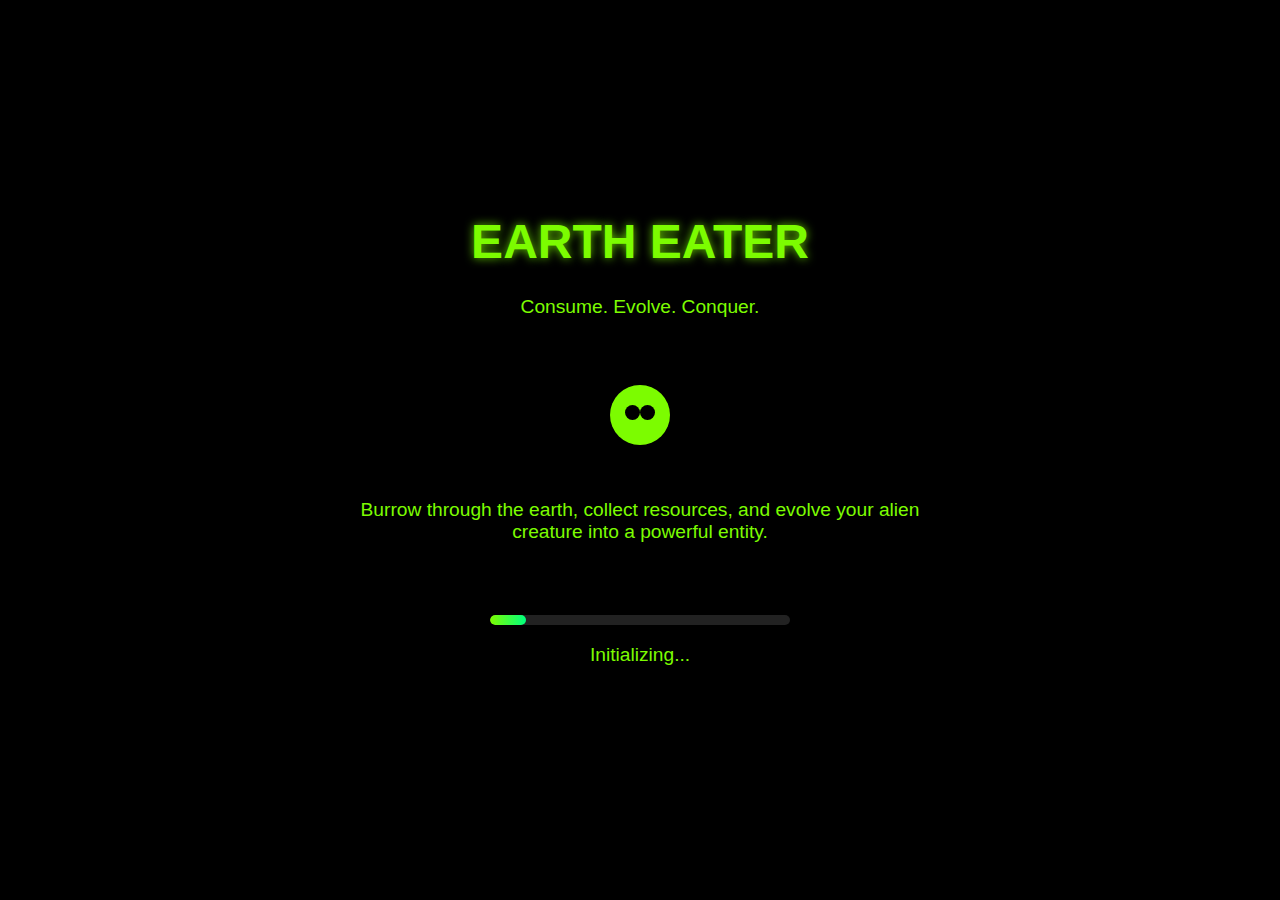
<file: index.html>
<!DOCTYPE html>
<html lang="en">
<head>
    <meta charset="UTF-8">
    <meta name="viewport" content="width=device-width, initial-scale=1.0">
    <title>EarthEater Game</title>
    <style>
        body {
            margin: 0;
            padding: 0;
            font-family: Arial, sans-serif;
            background-color: #000;
            color: #7cfc00;
            display: flex;
            flex-direction: column;
            align-items: center;
            justify-content: center;
            height: 100vh;
            text-align: center;
        }
        h1 {
            font-size: 3rem;
            margin-bottom: 0.5rem;
            text-shadow: 0 0 10px rgba(124, 252, 0, 0.8);
            animation: pulse 2s infinite;
        }
        p {
            font-size: 1.2rem;
            margin-bottom: 2rem;
            max-width: 600px;
        }
        .btn {
            display: inline-block;
            background-color: #111;
            color: #7cfc00;
            border: 2px solid #7cfc00;
            padding: 10px 20px;
            font-size: 1.2rem;
            text-decoration: none;
            border-radius: 5px;
            transition: all 0.3s ease;
            margin-top: 20px;
            cursor: pointer;
        }
        .btn:hover {
            background-color: #7cfc00;
            color: #000;
            transform: scale(1.05);
            box-shadow: 0 0 15px rgba(124, 252, 0, 0.8);
        }
        .alien {
            width: 100px;
            height: 70px;
            margin: 30px 0;
            position: relative;
            animation: hover 3s infinite alternate;
        }
        .alien-body {
            width: 60px;
            height: 60px;
            background-color: #7cfc00;
            border-radius: 50%;
            position: absolute;
            top: 5px;
            left: 20px;
            animation: pulse 2s infinite alternate;
        }
        .alien-eye {
            width: 15px;
            height: 15px;
            background-color: #000;
            border-radius: 50%;
            position: absolute;
        }
        .alien-eye.left {
            top: 20px;
            left: 15px;
        }
        .alien-eye.right {
            top: 20px;
            left: 30px;
        }
        @keyframes pulse {
            0% { transform: scale(1); }
            100% { transform: scale(1.1); }
        }
        @keyframes hover {
            0% { transform: translateY(0); }
            100% { transform: translateY(-10px); }
        }
        .progress-container {
            width: 300px;
            margin: 20px auto;
        }
        .progress-bar {
            height: 10px;
            background-color: #222;
            border-radius: 5px;
            margin-top: 20px;
            overflow: hidden;
            position: relative;
        }
        .progress {
            height: 100%;
            background: linear-gradient(90deg, #7cfc00, #00ff7f);
            width: 0%;
            transition: width 3s ease;
            border-radius: 5px;
        }
    </style>
</head>
<body>
    <h1>EARTH EATER</h1>
    <p>Consume. Evolve. Conquer.</p>
    
    <div class="alien">
        <div class="alien-body">
            <div class="alien-eye left"></div>
            <div class="alien-eye right"></div>
        </div>
    </div>
    
    <p>Burrow through the earth, collect resources, and evolve your alien creature into a powerful entity.</p>
    
    <div class="progress-container">
        <div class="progress-bar">
            <div class="progress" id="progress"></div>
        </div>
        <p id="status">Loading game...</p>
    </div>
    
    <a href="EarthEater/index.html" class="btn" id="playButton" style="display: none;">Play Now</a>
    
    <script>
        // Simulate loading progress
        let progress = 0;
        const progressBar = document.getElementById('progress');
        const statusText = document.getElementById('status');
        const playButton = document.getElementById('playButton');
        
        const loadingStates = [
            "Initializing...",
            "Generating world...",
            "Evolving alien species...",
            "Placing resources...",
            "Creating nests...",
            "Ready to play!"
        ];
        
        const loadingInterval = setInterval(() => {
            progress += 4;
            if (progress > 100) progress = 100;
            progressBar.style.width = `${progress}%`;
            
            // Update status text
            const stateIndex = Math.min(Math.floor(progress / 20), loadingStates.length - 1);
            statusText.textContent = loadingStates[stateIndex];
            
            // When loading completes
            if (progress >= 100) {
                clearInterval(loadingInterval);
                playButton.style.display = 'inline-block';
                statusText.textContent = "Ready to play!";
            }
        }, 200);
        
        // Auto-redirect after a delay
        setTimeout(() => {
            // Only redirect if the user hasn't interacted with the page
            if (!document.hasFocus()) {
                window.location.href = 'EarthEater/index.html';
            }
        }, 8000);
    </script>
</body>
</html>
</file>
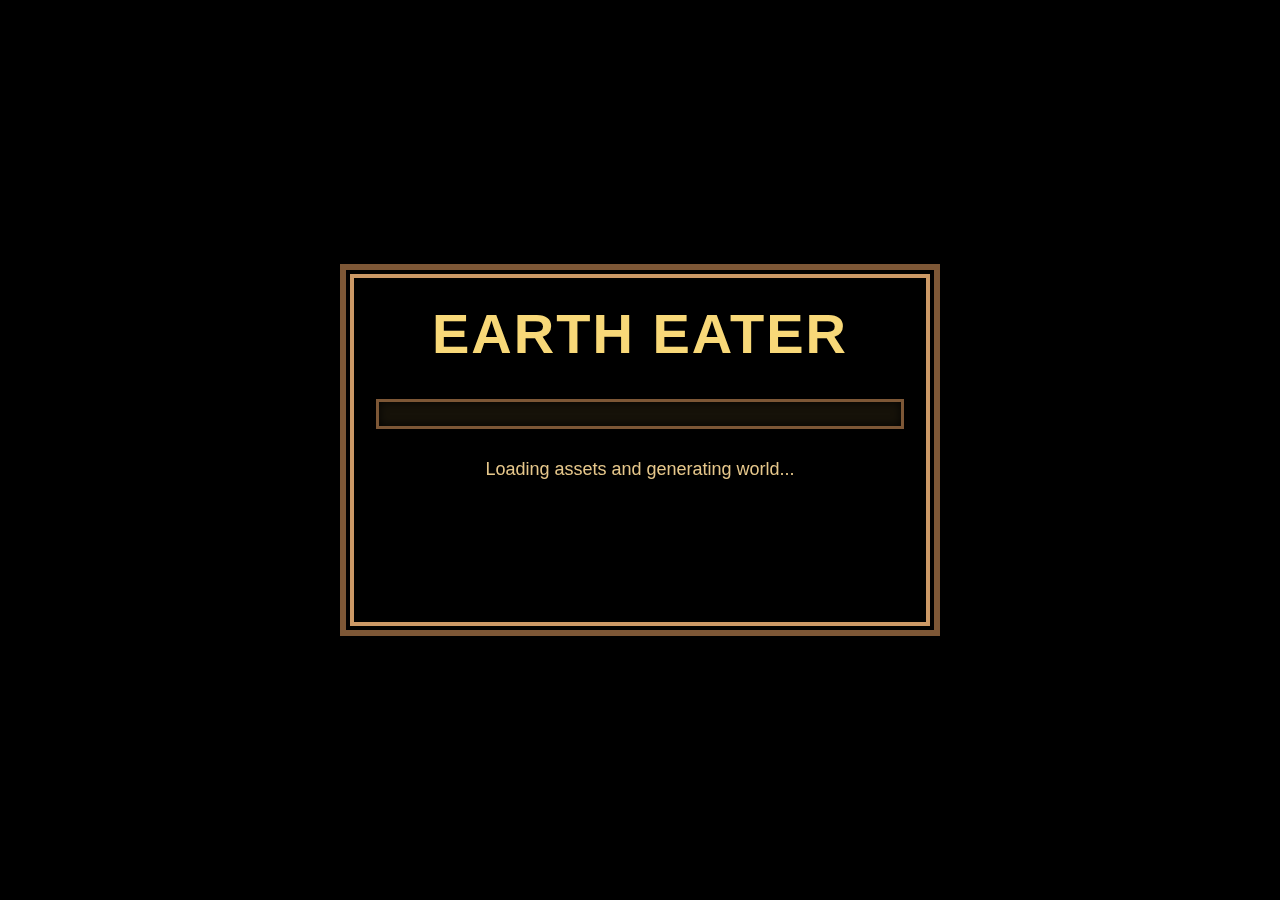
<file: EarthEater/index.html>
<!DOCTYPE html>
<html lang="en">
<head>
    <meta charset="UTF-8">
    <meta name="viewport" content="width=device-width, initial-scale=1.0, maximum-scale=1.0, user-scalable=no">
    <meta name="apple-mobile-web-app-capable" content="yes">
    <meta name="mobile-web-app-capable" content="yes">
    <title>EarthEater</title>
    <link rel="stylesheet" href="styles/main.css">
</head>
<body>
    <div id="loading-screen">
        <div class="loading-container">
            <h1>EARTH EATER</h1>
            <div class="progress-bar">
                <div class="progress" id="loading-progress"></div>
            </div>
            <p>Loading assets and generating world...</p>
            <div class="terraria-loader"></div>
        </div>
    </div>
    
    <canvas id="gameCanvas"></canvas>
    
    <div id="touch-controls" class="touch-controls" style="display: none;">
        <div class="d-pad">
            <div class="d-pad-button up" id="dpad-up">↑</div>
            <div class="d-pad-button right" id="dpad-right">→</div>
            <div class="d-pad-button down" id="dpad-down">↓</div>
            <div class="d-pad-button left" id="dpad-left">←</div>
        </div>
        <div class="action-button" id="action-button">Dig</div>
    </div>
    
    <script src="scripts/main.js" type="module"></script>
</body>
</html>
</file>
<file: EarthEater/styles/main.css>
/* General Reset */
* {
    margin: 0;
    padding: 0;
    box-sizing: border-box;
}

@font-face {
    font-family: 'Terraria';
    src: url('https://fonts.cdnfonts.com/css/andy-bold') format('woff2');
    font-weight: normal;
    font-style: normal;
}

/* Import Press Start 2P font for Terraria-like text */
@import url('https://fonts.googleapis.com/css2?family=Press+Start+2P&display=swap');

body {
    overflow: hidden;
    background-color: #000;
    background-image: url('https://rare-gallery.com/uploads/posts/541284-terraria-game-world.jpg');
    background-size: cover;
    background-position: center;
    background-repeat: no-repeat;
    display: flex;
    justify-content: center;
    align-items: center;
    height: 100vh;
    touch-action: none;
    font-family: 'Press Start 2P', 'Verdana', sans-serif;
    color: #fff;
    image-rendering: pixelated;
}

/* Canvas Styles */
#gameCanvas {
    display: block;
    width: 100%;
    height: 100%;
    image-rendering: pixelated;
    cursor: default;
}

/* Loading Screen */
#loading-screen {
    position: fixed;
    top: 0;
    left: 0;
    width: 100%;
    height: 100%;
    background: url('https://rare-gallery.com/uploads/posts/541284-terraria-game-world.jpg');
    background-size: cover;
    background-position: center;
    z-index: 9999;
    display: flex;
    flex-direction: column;
    justify-content: center;
    align-items: center;
    transition: opacity 1s ease;
}

.loading-container {
    width: 90%;
    max-width: 600px;
    text-align: center;
    background-color: rgba(0, 0, 0, 0.7);
    padding: 30px;
    border: 6px solid #7d5736;
    box-shadow: 0 0 20px rgba(0, 0, 0, 0.8);
    position: relative;
}

/* Inner border for Terraria style */
.loading-container::after {
    content: '';
    position: absolute;
    top: 4px;
    left: 4px;
    right: 4px;
    bottom: 4px;
    border: 4px solid #cc9966;
    pointer-events: none;
}

.loading-container h1 {
    font-size: 3.5rem;
    margin-bottom: 2rem;
    color: #f8d878;
    font-family: 'Press Start 2P', 'Verdana', sans-serif;
    font-weight: bold;
    text-transform: uppercase;
    text-shadow: 4px 4px 0 #000, -1px -1px 0 #000, 1px -1px 0 #000, -1px 1px 0 #000, 1px 1px 0 #000;
    letter-spacing: 2px;
    line-height: 1.2;
}

.progress-bar {
    height: 30px;
    background-color: #161209;
    margin: 30px 0;
    overflow: hidden;
    border: 3px solid #7d5736;
    box-shadow: inset 0 0 10px rgba(0, 0, 0, 0.8);
    position: relative;
}

.progress {
    height: 100%;
    background: linear-gradient(to right, #8b5a2b, #cc9966);
    width: 0%;
    transition: width 0.3s ease;
    box-shadow: 0 0 10px rgba(255, 222, 125, 0.5);
}

.loading-container p {
    color: #e6c78b;
    font-size: 18px;
    font-family: 'Verdana', sans-serif;
    text-shadow: 2px 2px 0 #000;
    margin-bottom: 20px;
}

/* Custom loader inspired by Terraria */
.terraria-loader {
    width: 80px;
    height: 80px;
    margin: 20px auto;
    position: relative;
    background: url('https://static.wikia.nocookie.net/terraria_gamepedia/images/e/ea/Enchanted_Nightcrawler.png/revision/latest?cb=20200516233425') no-repeat;
    background-size: contain;
    background-position: center;
    filter: drop-shadow(0 0 5px rgba(255, 222, 125, 0.7));
    animation: float 2s infinite alternate ease-in-out;
}

@keyframes float {
    0% { transform: translateY(0) rotate(0deg); }
    100% { transform: translateY(-15px) rotate(10deg); }
}

.fade-out {
    opacity: 0;
}

/* Animation Keyframes */
@keyframes pulse {
    0% { transform: scale(1); opacity: 1; }
    50% { transform: scale(1.05); opacity: 0.9; }
    100% { transform: scale(1); opacity: 1; }
}

@keyframes moveAlien {
    0%, 100% { transform: translateY(0); }
    50% { transform: translateY(-20px); }
}

/* Visual Effect Classes */
.shake-effect {
    animation: shake 0.5s ease-in-out;
}

@keyframes shake {
    0%, 100% { transform: translateX(0); }
    10%, 30%, 50%, 70%, 90% { transform: translateX(calc(-1 * var(--shake-intensity, 5px))); }
    20%, 40%, 60%, 80% { transform: translateX(var(--shake-intensity, 5px)); }
}

.pulse-effect {
    animation: pulseEffect var(--pulse-duration, 300ms) ease-in-out;
}

@keyframes pulseEffect {
    0%, 100% { transform: scale(1); }
    50% { transform: scale(var(--pulse-scale, 1.1)); }
}

.glow-effect {
    animation: glowEffect var(--glow-duration, 1000ms) ease-in-out;
}

@keyframes glowEffect {
    0%, 100% { box-shadow: none; }
    50% { box-shadow: var(--glow-intensity, 0 0 10px) var(--glow-color, #fff); }
}

.fade-in {
    animation: fadeIn var(--fade-duration, 500ms) ease-in-out forwards;
}

@keyframes fadeIn {
    from { opacity: 0; }
    to { opacity: 1; }
}

.fade-out {
    animation: fadeOut var(--fade-duration, 500ms) ease-in-out forwards;
}

@keyframes fadeOut {
    from { opacity: 1; }
    to { opacity: 0; }
}

/* Touch Controls */
.touch-controls {
    position: absolute;
    bottom: 20px;
    left: 20px;
    z-index: 100;
    opacity: 0.6;
    transition: opacity 0.3s ease;
}

.touch-controls:hover, .touch-controls:active {
    opacity: 0.8;
}

.d-pad {
    width: 150px;
    height: 150px;
    position: relative;
}

.d-pad-button {
    width: 50px;
    height: 50px;
    background: rgba(0, 0, 0, 0.6);
    border: 2px solid #7cfc00;
    border-radius: 50%;
    position: absolute;
    display: flex;
    justify-content: center;
    align-items: center;
    color: #7cfc00;
    font-size: 1.5rem;
    user-select: none;
    -webkit-tap-highlight-color: transparent;
}

.d-pad-button.up { top: 0; left: 50px; }
.d-pad-button.right { top: 50px; left: 100px; }
.d-pad-button.down { top: 100px; left: 50px; }
.d-pad-button.left { top: 50px; left: 0; }

.d-pad-button.active {
    background: rgba(124, 252, 0, 0.3);
    transform: scale(0.95);
}

.action-button {
    position: absolute;
    bottom: 20px;
    right: 20px;
    width: 80px;
    height: 80px;
    background: rgba(0, 0, 0, 0.6);
    border: 2px solid #7cfc00;
    border-radius: 50%;
    display: flex;
    justify-content: center;
    align-items: center;
    color: #7cfc00;
    font-size: 1rem;
    z-index: 100;
    opacity: 0.6;
    transition: opacity 0.3s ease;
    user-select: none;
    -webkit-tap-highlight-color: transparent;
}

.action-button:hover, .action-button:active {
    opacity: 0.8;
    background: rgba(124, 252, 0, 0.3);
    transform: scale(0.95);
}

/* UI Elements */
.ui-button {
    background: rgba(0, 0, 0, 0.7);
    border: 2px solid #7cfc00;
    border-radius: 5px;
    color: #7cfc00;
    padding: 5px 10px;
    cursor: pointer;
    transition: all 0.2s ease;
}

.ui-button:hover {
    background: rgba(124, 252, 0, 0.2);
}

.ui-button:active {
    transform: scale(0.95);
}

.ui-panel {
    background: rgba(0, 0, 0, 0.8);
    border: 2px solid #444;
    border-radius: 5px;
    padding: 10px;
}

.ui-bar {
    height: 20px;
    background-color: #222;
    border-radius: 10px;
    overflow: hidden;
    border: 1px solid #444;
    margin: 5px 0;
}

.ui-bar-fill {
    height: 100%;
    transition: width 0.3s ease;
    border-radius: 8px;
}

.ui-bar-health { background: linear-gradient(90deg, #ff4444, #aa0000); }
.ui-bar-hunger { background: linear-gradient(90deg, #44ff44, #00aa00); }
.ui-bar-oxygen { background: linear-gradient(90deg, #4444ff, #0000aa); }

.tooltip {
    position: absolute;
    background: rgba(0, 0, 0, 0.8);
    border: 1px solid #666;
    border-radius: 4px;
    padding: 5px 10px;
    font-size: 14px;
    color: #fff;
    z-index: 1000;
    pointer-events: none;
}

/* Notification */
.notification {
    position: absolute;
    top: 80px;
    left: 50%;
    transform: translateX(-50%);
    background: rgba(0, 0, 0, 0.7);
    border: 1px solid #7cfc00;
    border-radius: 5px;
    padding: 10px 20px;
    color: #fff;
    font-size: 16px;
    z-index: 100;
    opacity: 0;
    animation: notificationFade 3s ease-in-out;
}

@keyframes notificationFade {
    0% { opacity: 0; transform: translate(-50%, -20px); }
    10% { opacity: 1; transform: translate(-50%, 0); }
    90% { opacity: 1; transform: translate(-50%, 0); }
    100% { opacity: 0; transform: translate(-50%, -20px); }
}

/* Evolution Tree */
.evolution-tree {
    width: 90%;
    max-width: 800px;
    height: 80%;
    background: rgba(0, 0, 0, 0.9);
    border: 2px solid #4488aa;
    border-radius: 10px;
    padding: 20px;
    overflow-y: auto;
}

.evolution-branch {
    margin-bottom: 30px;
}

.branch-name {
    font-size: 1.2rem;
    color: #7cfc00;
    margin-bottom: 10px;
    border-bottom: 1px solid #444;
    padding-bottom: 5px;
}

.evolution-path {
    display: flex;
    justify-content: space-between;
    position: relative;
    padding: 20px 0;
}

.path-line {
    position: absolute;
    top: 50%;
    left: 0;
    width: 100%;
    height: 2px;
    background: #444;
    z-index: 1;
}

.evolution-node {
    width: 60px;
    height: 60px;
    border-radius: 50%;
    background: #222;
    border: 2px solid #666;
    display: flex;
    justify-content: center;
    align-items: center;
    position: relative;
    z-index: 2;
    transition: all 0.3s ease;
}

.evolution-node.current {
    border-color: #ffff00;
    box-shadow: 0 0 10px rgba(255, 255, 0, 0.5);
}

.evolution-node.unlocked {
    border-color: #7cfc00;
    cursor: pointer;
}

.evolution-node.locked {
    border-color: #666;
    opacity: 0.7;
}

.node-icon {
    width: 40px;
    height: 40px;
    background-color: #444;
    border-radius: 50%;
}

.node-name {
    position: absolute;
    width: 120px;
    text-align: center;
    top: 70px;
    left: 50%;
    transform: translateX(-50%);
    font-size: 0.9rem;
}

.node-cost {
    position: absolute;
    top: -25px;
    left: 50%;
    transform: translateX(-50%);
    font-size: 0.8rem;
    color: #aaa;
}
</file>
